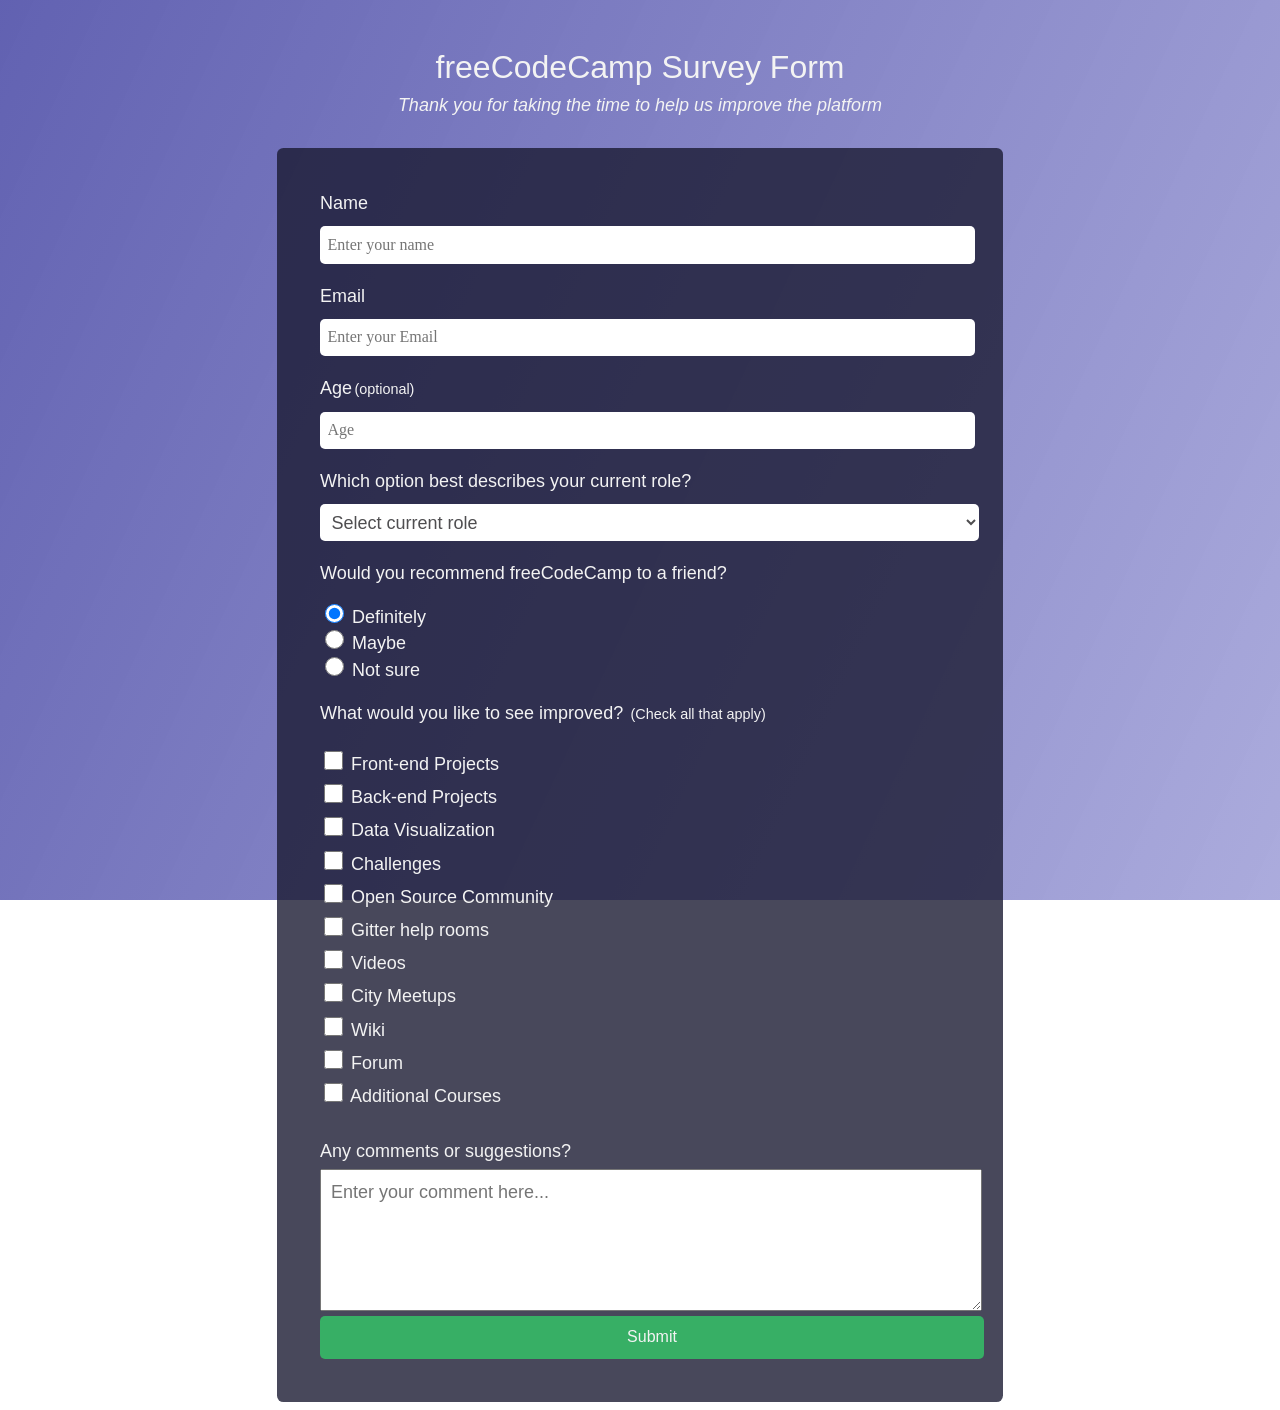
<file: fCC-certifications/1.responsive-web-design/1.survey-form/index.html>
<!DOCTYPE html>
<html lang="en">
  <head>
    <meta charset="UTF-8" />
    <title>Survey Form</title>
    <link rel="stylesheet" href="styles.css" />
  </head>
  <body>
    <div class="cover">
      <header>
        <h1 id="title">freeCodeCamp Survey Form</h1>
        <p id="description">
          Thank you for taking the time to help us improve the platform
        </p>
      </header>
      <div class="container">
        <main>
          <form id="survey-form">
            <label id="name-label" for="name"
              >Name
              <input
                id="name"
                type="text"
                name="name"
                required
                placeholder="Enter your name"
            /></label>
            <label id="email-label" for="email"
              >Email
              <input
                type="email"
                id="email"
                name="email"
                required
                placeholder="Enter your Email"
            /></label>
            <label id="number-label" for="number"
              >Age<span class="small">(optional)</span>
              <input
                type="number"
                id="number"
                name="age"
                placeholder="Age"
                min="10"
                max="99"
            /></label>
            <label id="dropdown-label" for="dropdown"
              >Which option best describes your current role?
              <select id="dropdown" name="role">
                <option value="" disabled selected>Select current role</option>
                <option value="student">Student</option>
                <option value="job">Full Time Job</option>
                <option value="learner">Full Time Learner</option>
                <option value="preferNO">Prefer not to say</option>
                <option value="other">Other</option>
              </select></label
            >
            <p id="recommend">Would you recommend freeCodeCamp to a friend?</p>
            <label for="definitely"
              ><input type="radio" id="definitely" name="recom" checked />
              Definitely</label
            >
            <label for="maybe"
              ><input type="radio" id="maybe" name="recom" /> Maybe</label
            >
            <label for="not-sure"
              ><input id="not-sure" name="recom" type="radio" /> Not sure</label
            >
            <p>
              What would you like to see improved?
              <span class="small">(Check all that apply)</span>
            </p>
            <label for="front-end"
              ><input
                id="front-end"
                type="checkbox"
                value="front-end-projects"
              />
              Front-end Projects</label
            >
            <label for="back-end"
              ><input id="back-end" type="checkbox" value="back-end-projects" />
              Back-end Projects</label
            >
            <label for="data-vis"
              ><input
                id="data-vis"
                type="checkbox"
                value="data-visualization"
              />
              Data Visualization</label
            >
            <label for="challenges"
              ><input id="challenges" type="checkbox" value="challenges" />
              Challenges</label
            >
            <label for="os-com"
              ><input
                id="os-com"
                type="checkbox"
                value="open-source-community"
              />
              Open Source Community</label
            >
            <label for="gitter-help"
              ><input
                id="gitter-help"
                type="checkbox"
                value="gitter-help-rooms"
              />
              Gitter help rooms</label
            >
            <label for="videos"
              ><input id="videos" type="checkbox" value="videos" />
              Videos</label
            >
            <label for="city-meetups"
              ><input id="city-meetups" type="checkbox" value="city-meetups" />
              City Meetups</label
            >
            <label for="wiki"
              ><input id="wiki" type="checkbox" value="wiki" /> Wiki</label
            >
            <label for="forum"
              ><input id="forum" type="checkbox" value="forum" /> Forum</label
            >
            <label for="add-courses"
              ><input
                id="add-courses"
                type="checkbox"
                value="additional-courses"
              />
              Additional Courses</label
            >
            <label for="comments"
              >Any comments or suggestions?
              <textarea
                id="comments"
                name="comments"
                placeholder="Enter your comment here..."
              ></textarea>
            </label>
            <input id="submit" type="submit" value="Submit" />
          </form>
        </main>
      </div>
    </div>
  </body>
</html>
</file>
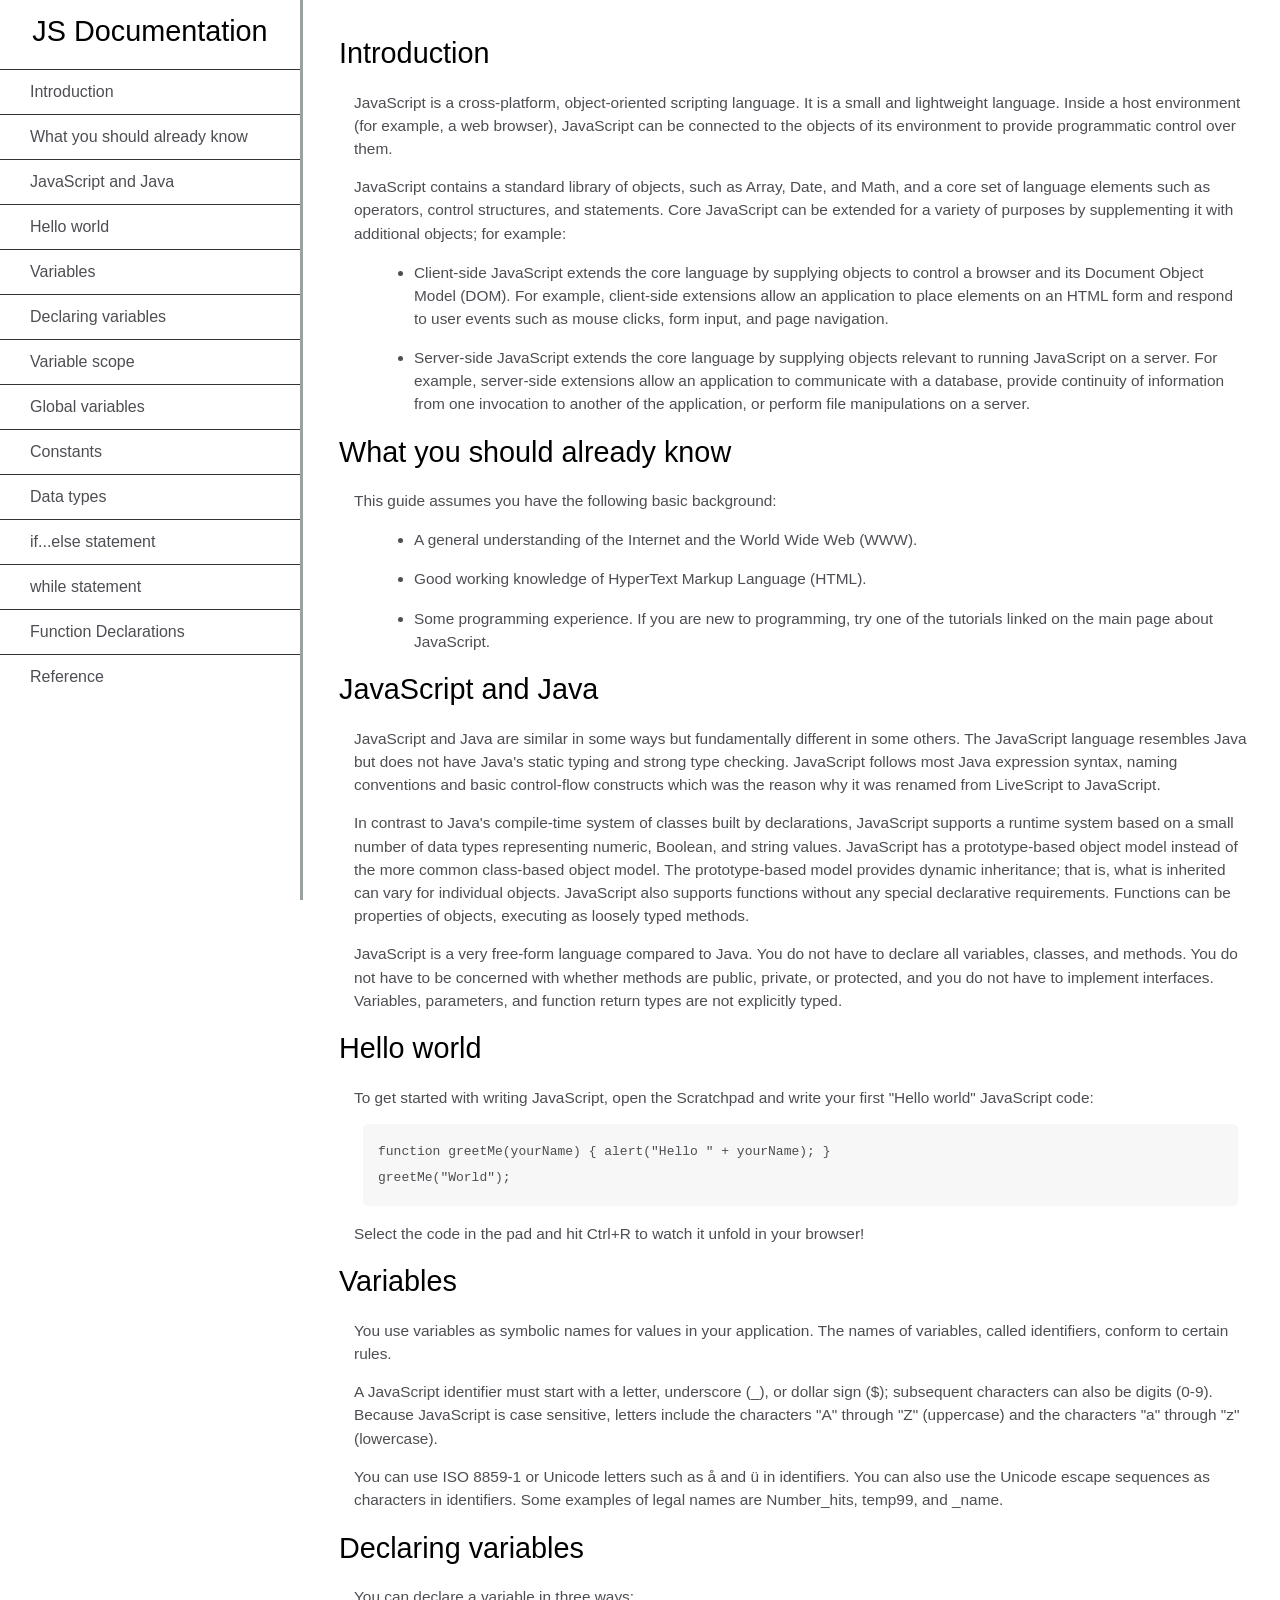
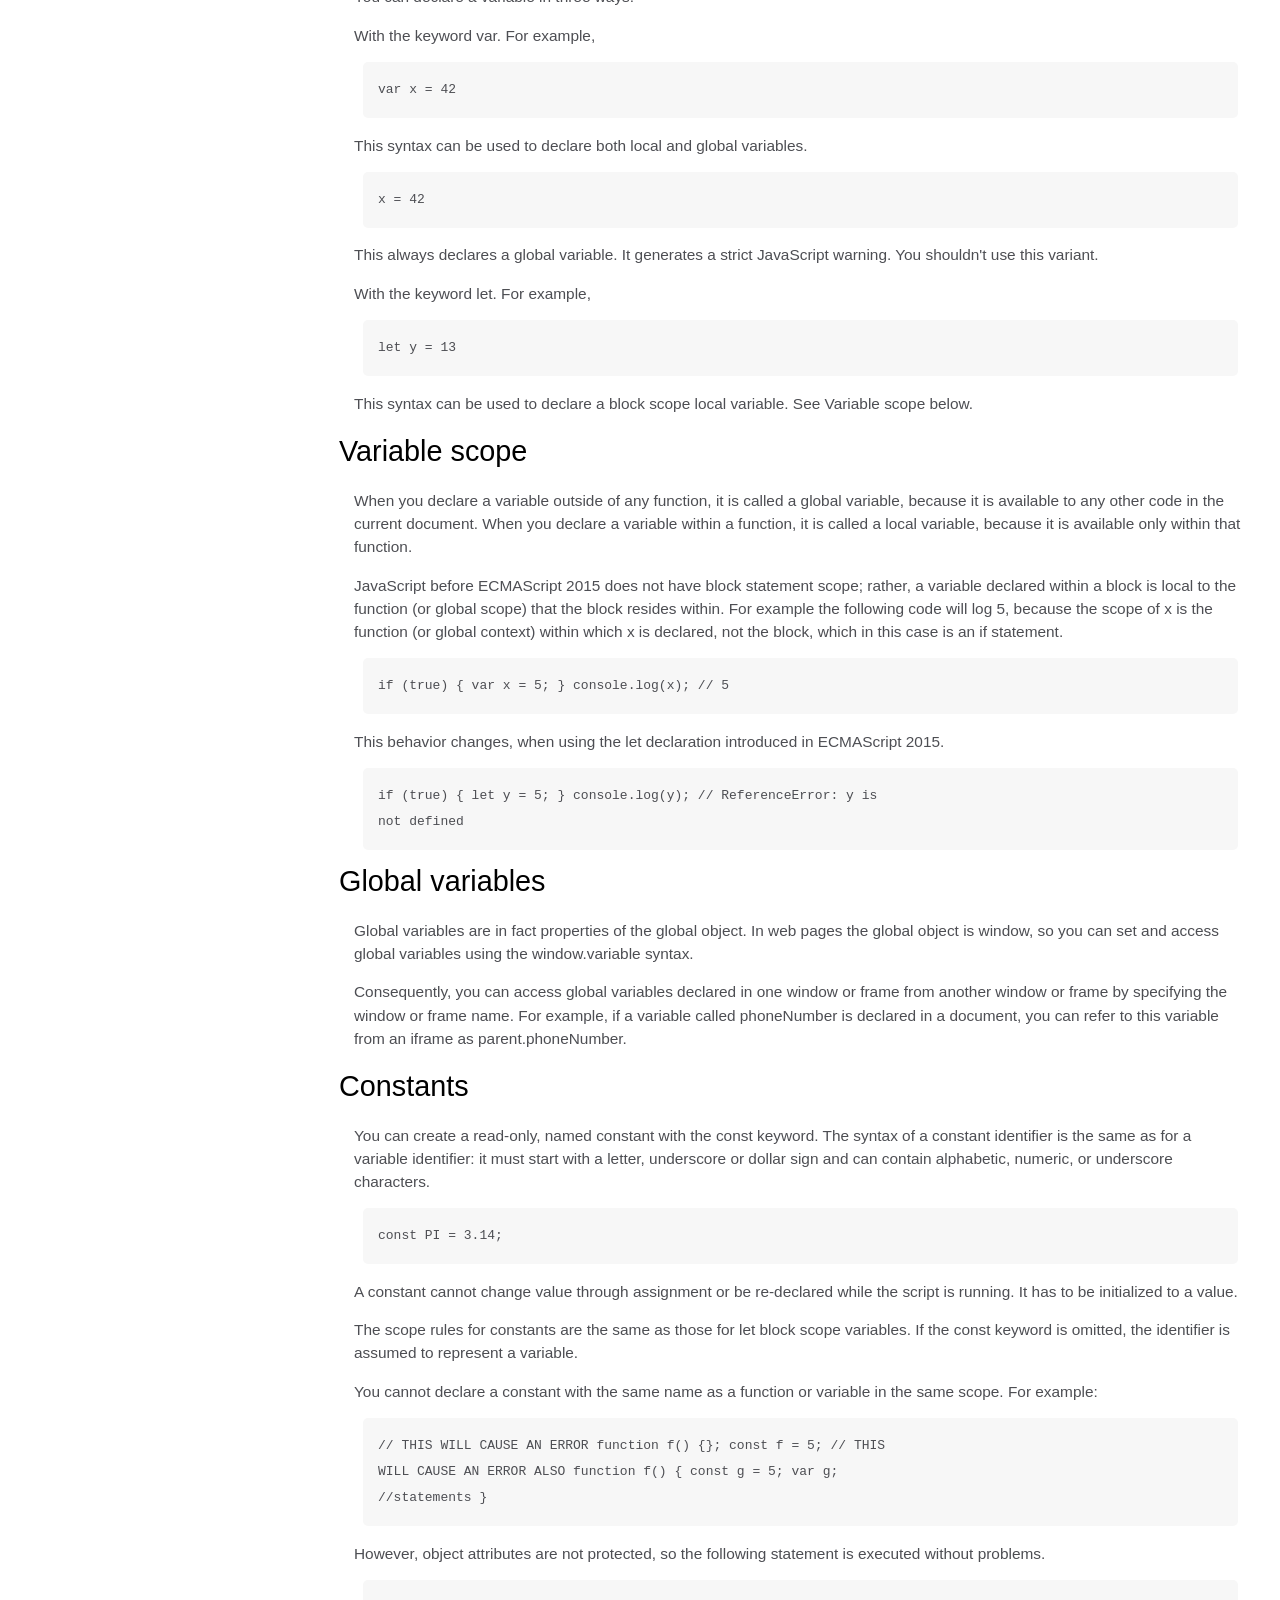
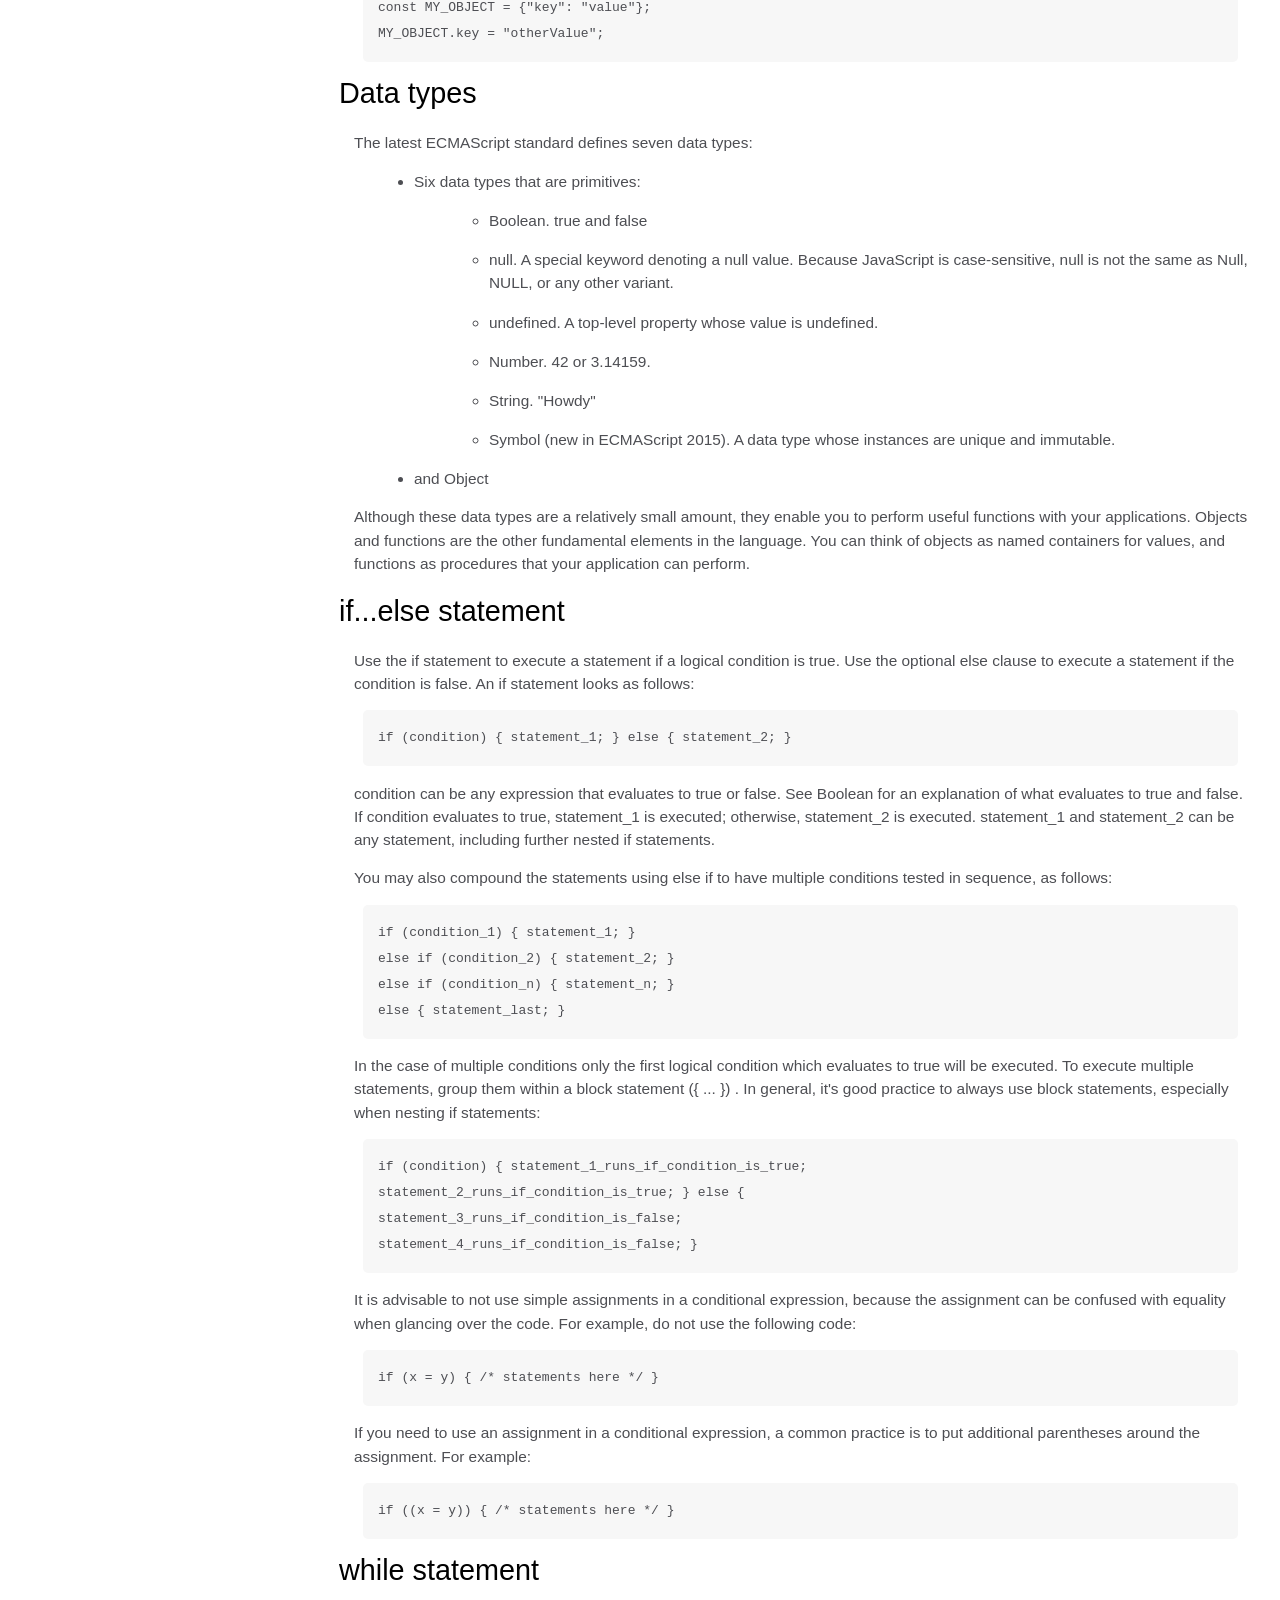
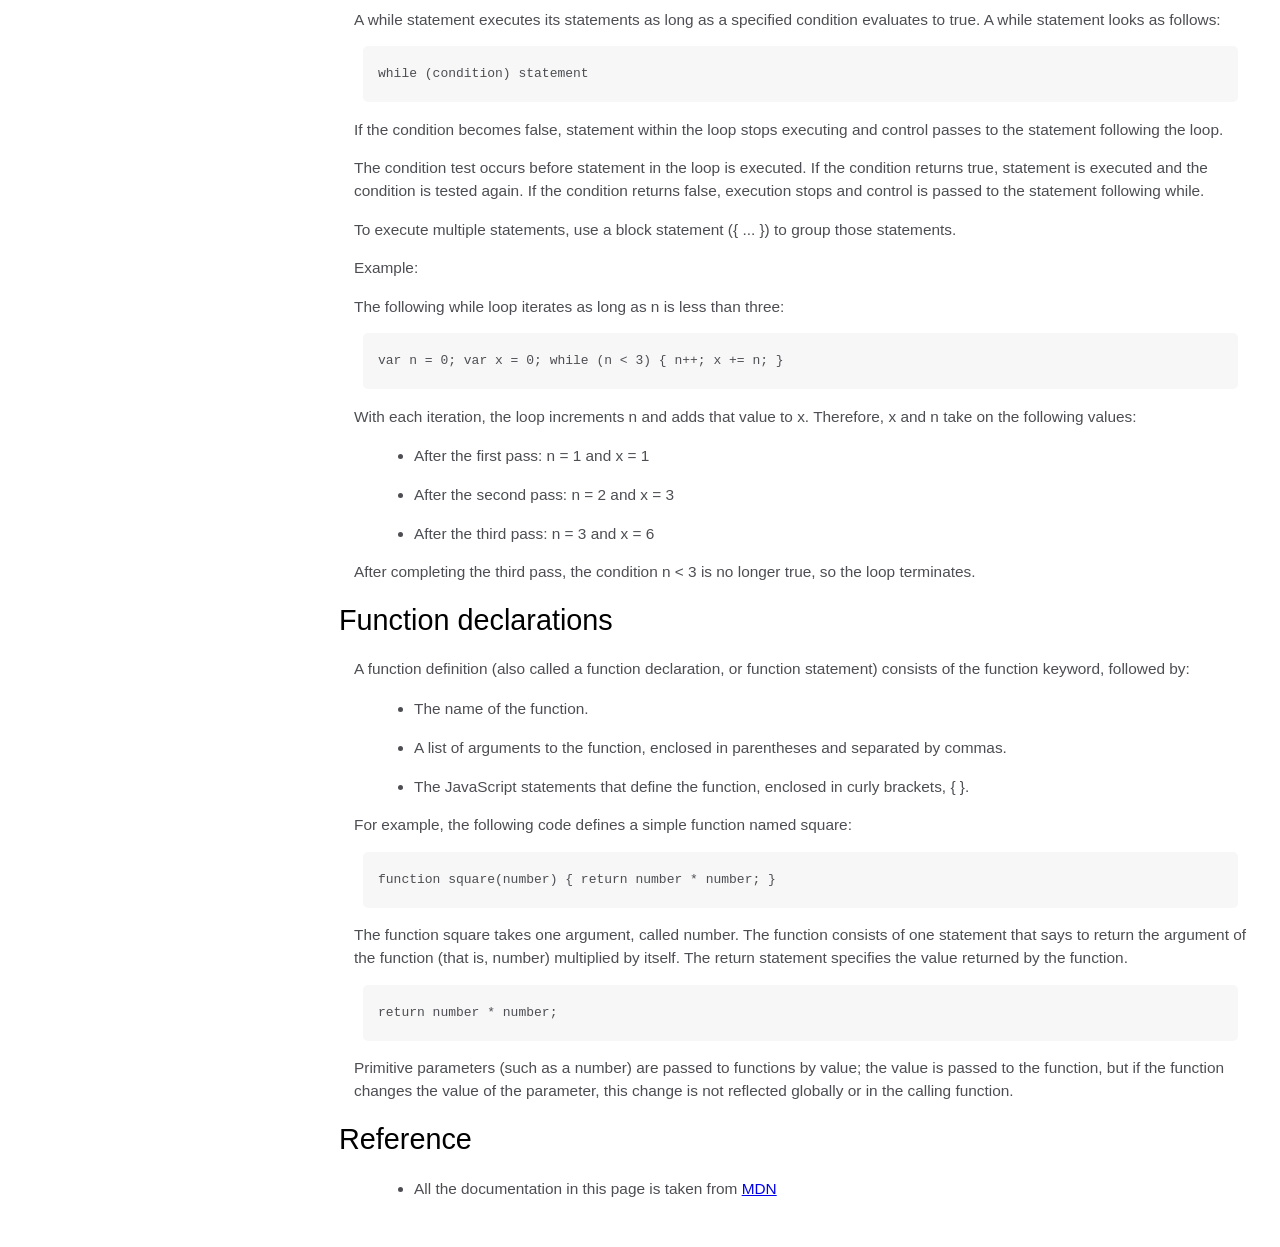
<file: fCC-certifications/1.responsive-web-design/3.technical-documentation-page/index.html>
<!DOCTYPE html>
<html lang="en">
  <head>
    <meta charset="UTF-8" />
    <meta name="viewport" content="width=device-width, initial-scale=1.0" />
    <title>JS Documentation</title>
    <link rel="stylesheet" href="styles.css" />
  </head>
  <body>
    <header id="secondary-title">
      <h1 id="sec-head">JS Documentation</h1>
    </header>
    <nav id="navbar">
      <header id="title">JS Documentation</header>
      <ul>
        <li><a class="nav-link" href="#Introduction">Introduction</a></li>
        <li><a class="nav-link" href="#What_you_should_already_know">What you should already know</a></li>
        <li><a class="nav-link" href="#Javascript_and_Java">JavaScript and Java</a></li>
        <li><a class="nav-link" href="#Hello_world">Hello world</a></li>
        <li><a class="nav-link" href="#Variables">Variables</a></li>
        <li><a class="nav-link" href="#Declaring_variables">Declaring variables</a></li>
        <li><a class="nav-link" href="#Variable_scope">Variable scope</a></li>
        <li><a class="nav-link" href="#Global_variables">Global variables</a></li>
        <li><a class="nav-link" href="#Constants">Constants</a></li>
        <li><a class="nav-link" href="#Data_types">Data types</a></li>
        <li><a class="nav-link" href="#if...else_statement">if...else statement</a></li>
        <li><a class="nav-link" href="#while_statement">while statement</a></li>
        <li><a class="nav-link" href="#Function_declarations">Function Declarations</a></li>
        <li><a class="nav-link" href="#Reference">Reference</a></li>
      </ul>
    </nav>
    <main id="main-doc">
      <section class="main-section" id="Introduction">
        <header class="h2">Introduction</header>
        <p>
          JavaScript is a cross-platform, object-oriented scripting language. It
          is a small and lightweight language. Inside a host environment (for
          example, a web browser), JavaScript can be connected to the objects of
          its environment to provide programmatic control over them.
        </p>
        <p>
          JavaScript contains a standard library of objects, such as Array,
          Date, and Math, and a core set of language elements such as operators,
          control structures, and statements. Core JavaScript can be extended
          for a variety of purposes by supplementing it with additional objects;
          for example:
        </p>
        <ul>
          <li>
            Client-side JavaScript extends the core language by supplying
            objects to control a browser and its Document Object Model (DOM).
            For example, client-side extensions allow an application to place
            elements on an HTML form and respond to user events such as mouse
            clicks, form input, and page navigation.
          </li>
          <li>
            Server-side JavaScript extends the core language by supplying
            objects relevant to running JavaScript on a server. For example,
            server-side extensions allow an application to communicate with a
            database, provide continuity of information from one invocation to
            another of the application, or perform file manipulations on a
            server.
          </li>
        </ul>
      </section>
      <section class="main-section" id="What_you_should_already_know">
        <header class="h2">What you should already know</header>
        <p>This guide assumes you have the following basic background:</p>
        <ul>
          <li>
            A general understanding of the Internet and the World Wide Web
            (WWW).
          </li>
          <li>Good working knowledge of HyperText Markup Language (HTML).</li>
          <li>
            Some programming experience. If you are new to programming, try one
            of the tutorials linked on the main page about JavaScript.
          </li>
        </ul>
      </section>
      <section class="main-section" id="Javascript_and_Java">
        <header class="h2">JavaScript and Java</header>
        <p>
          JavaScript and Java are similar in some ways but fundamentally
          different in some others. The JavaScript language resembles Java but
          does not have Java's static typing and strong type checking.
          JavaScript follows most Java expression syntax, naming conventions and
          basic control-flow constructs which was the reason why it was renamed
          from LiveScript to JavaScript.
        </p>
        <p>
          In contrast to Java's compile-time system of classes built by
          declarations, JavaScript supports a runtime system based on a small
          number of data types representing numeric, Boolean, and string values.
          JavaScript has a prototype-based object model instead of the more
          common class-based object model. The prototype-based model provides
          dynamic inheritance; that is, what is inherited can vary for
          individual objects. JavaScript also supports functions without any
          special declarative requirements. Functions can be properties of
          objects, executing as loosely typed methods.
        </p>
        <p>
          JavaScript is a very free-form language compared to Java. You do not
          have to declare all variables, classes, and methods. You do not have
          to be concerned with whether methods are public, private, or
          protected, and you do not have to implement interfaces. Variables,
          parameters, and function return types are not explicitly typed.
        </p>
      </section>
      <section class="main-section" id="Hello_world">
        <header class="h2">Hello world</header>
        <p>
          To get started with writing JavaScript, open the Scratchpad and write
          your first "Hello world" JavaScript code:
        </p>
          <code>function greetMe(yourName) { alert("Hello " + yourName); }
                greetMe("World");</code>
        <p>Select the code in the pad and hit Ctrl+R to watch it unfold in your browser!</p> 
      </section>
      <section class="main-section" id="Variables">
        <header class="h2">Variables</header>
        <p>You use variables as symbolic names for values in your application. The names of variables, called identifiers, conform to certain rules.</p>
        <p>A JavaScript identifier must start with a letter, underscore (_), or dollar sign ($); subsequent characters can also be digits (0-9). Because JavaScript is case sensitive, letters include the characters "A" through "Z" (uppercase) and the characters "a" through "z" (lowercase).</p>
        <p>You can use ISO 8859-1 or Unicode letters such as å and ü in identifiers. You can also use the Unicode escape sequences as characters in identifiers. Some examples of legal names are Number_hits, temp99, and _name.</p>
      </section>
      <section class="main-section" id="Declaring_variables">
        <header class="h2">Declaring variables</header>
        <p>You can declare a variable in three ways:</p>
        <p>With the keyword var. For example,</p>
        <code>var x = 42</code>
        <p>This syntax can be used to declare both local and global variables.</p>
        <code>x = 42</code>
        <p>This always declares a global variable. It generates a strict JavaScript warning. You shouldn't use this variant.</p>
        <p>With the keyword let. For example,</p>
        <code>let y = 13</code>
        <p>This syntax can be used to declare a block scope local variable. See Variable scope below.</p>
      </section>
      <section class="main-section" id="Variable_scope">
        <header class="h2">Variable scope</header>
        <p>When you declare a variable outside of any function, it is called a global variable, because it is available to any other code in the current document. When you declare a variable within a function, it is called a local variable, because it is available only within that function.</p>
        <p>JavaScript before ECMAScript 2015 does not have block statement scope; rather, a variable declared within a block is local to the function (or global scope) that the block resides within. For example the following code will log 5, because the scope of x is the function (or global context) within which x is declared, not the block, which in this case is an if statement.</p>
        <code>if (true) { var x = 5; } console.log(x); // 5</code>
        <p>This behavior changes, when using the let declaration introduced in ECMAScript 2015.</p>
        <code>if (true) { let y = 5; } console.log(y); // ReferenceError: y is
              not defined</code>
      </section>
      <section class="main-section" id="Global_variables">
        <header class="h2">Global variables</header>
        <p>Global variables are in fact properties of the global object. In web pages the global object is window, so you can set and access global variables using the window.variable syntax.</p>
        <p>Consequently, you can access global variables declared in one window or frame from another window or frame by specifying the window or frame name. For example, if a variable called phoneNumber is declared in a document, you can refer to this variable from an iframe as parent.phoneNumber.</p>
      </section>
      <section class="main-section" id="Constants">
        <header class="h2">Constants</header>
        <p>You can create a read-only, named constant with the const keyword. The syntax of a constant identifier is the same as for a variable identifier: it must start with a letter, underscore or dollar sign and can contain alphabetic, numeric, or underscore characters.</p>
        <code>const PI = 3.14;</code>
        <p>A constant cannot change value through assignment or be re-declared while the script is running. It has to be initialized to a value.</p>
        <p>The scope rules for constants are the same as those for let block scope variables. If the const keyword is omitted, the identifier is assumed to represent a variable.</p>
        <p>You cannot declare a constant with the same name as a function or variable in the same scope. For example:</p>
        <code>// THIS WILL CAUSE AN ERROR function f() {}; const f = 5; // THIS
              WILL CAUSE AN ERROR ALSO function f() { const g = 5; var g;
              //statements }</code>
        <p>However, object attributes are not protected, so the following statement is executed without problems.</p>
        <code>const MY_OBJECT = {"key": "value"};
              MY_OBJECT.key = "otherValue";</code>
      </section>
      <section class="main-section" id="Data_types">
        <header class="h2">Data types</header>
        <p>The latest ECMAScript standard defines seven data types:</p>
        <ul>
          <li>
            Six data types that are primitives:
            <ul class="sublist">
              <li>Boolean. true and false</li>
              <li>null. A special keyword denoting a null value. Because JavaScript is case-sensitive, null is not the same as Null, NULL, or any other variant.</li>
              <li>undefined. A top-level property whose value is undefined.</li>
              <li>Number. 42 or 3.14159.</li>
              <li>String. "Howdy"</li>
              <li>Symbol (new in ECMAScript 2015). A data type whose instances are unique and immutable.</li>
            </ul>
          </li>
          <li>and Object</li>
        </ul>
        <p>Although these data types are a relatively small amount, they enable you to perform useful functions with your applications. Objects and functions are the other fundamental elements in the language. You can think of objects as named containers for values, and functions as procedures that your application can perform.</p>
      </section>
      <section class="main-section" id="if...else_statement">
        <header class="h2">if...else statement</header>
        <p>Use the if statement to execute a statement if a logical condition is true. Use the optional else clause to execute a statement if the condition is false. An if statement looks as follows:</p>
        <code>if (condition) { statement_1; } else { statement_2; }</code>
        <p>condition can be any expression that evaluates to true or false. See Boolean for an explanation of what evaluates to true and false. If condition evaluates to true, statement_1 is executed; otherwise, statement_2 is executed. statement_1 and statement_2 can be any statement, including further nested if statements.</p>
        <p>You may also compound the statements using else if to have multiple conditions tested in sequence, as follows:</p>
        <code>if (condition_1) { statement_1; }
              else if (condition_2) { statement_2; } 
              else if (condition_n) { statement_n; } 
              else { statement_last; }</code>
        <p>In the case of multiple conditions only the first logical condition which evaluates to true will be executed. To execute multiple statements, group them within a block statement ({ ... }) . In general, it's good practice to always use block statements, especially when nesting if statements:</p>
        <code>if (condition) { statement_1_runs_if_condition_is_true;
              statement_2_runs_if_condition_is_true; } else {
              statement_3_runs_if_condition_is_false;
              statement_4_runs_if_condition_is_false; }</code>
        <p>It is advisable to not use simple assignments in a conditional expression, because the assignment can be confused with equality when glancing over the code. For example, do not use the following code:</p>
        <code>if (x = y) { /* statements here */ }</code>
        <p>If you need to use an assignment in a conditional expression, a common practice is to put additional parentheses around the assignment. For example:</p>
        <code>if ((x = y)) { /* statements here */ }</code>
      </section>
      <section class="main-section" id="while_statement">
        <header class="h2">while statement</header>
        <p>A while statement executes its statements as long as a specified condition evaluates to true. A while statement looks as follows:</p>
        <code>while (condition) statement</code>
        <p>If the condition becomes false, statement within the loop stops executing and control passes to the statement following the loop.</p>
        <p>The condition test occurs before statement in the loop is executed. If the condition returns true, statement is executed and the condition is tested again. If the condition returns false, execution stops and control is passed to the statement following while.</p>
        <p>To execute multiple statements, use a block statement ({ ... }) to group those statements. </p>
        <p>Example:</p>
        <p>The following while loop iterates as long as n is less than three:</p>
        <code>var n = 0; var x = 0; while (n < 3) { n++; x += n; }</code>
        <p>With each iteration, the loop increments n and adds that value to x. Therefore, x and n take on the following values:</p>
        <ul>
          <li>After the first pass: n = 1 and x = 1</li>
          <li>After the second pass: n = 2 and x = 3</li>
          <li>After the third pass: n = 3 and x = 6</li>
        </ul>
        <p>After completing the third pass, the condition n < 3 is no longer true, so the loop terminates.</p>
      </section>
      <section class="main-section" id="Function_declarations">
        <header class="h2">Function declarations</header>
        <p>A function definition (also called a function declaration, or function statement) consists of the function keyword, followed by:</p>
        <ul>
          <li>The name of the function.</li>
          <li>A list of arguments to the function, enclosed in parentheses and separated by commas.</li>
          <li>The JavaScript statements that define the function, enclosed in curly brackets, { }.</li>
        </ul>
        <p>For example, the following code defines a simple function named square:</p>
        <code>function square(number) { return number * number; }</code>
        <p>The function square takes one argument, called number. The function consists of one statement that says to return the argument of the function (that is, number) multiplied by itself. The return statement specifies the value returned by the function.</p>
        <code>return number * number;</code>
        <p>Primitive parameters (such as a number) are passed to functions by value; the value is passed to the function, but if the function changes the value of the parameter, this change is not reflected globally or in the calling function. </p>
      </section>
      <section class="main-section" id="Reference">
        <header class="h2">Reference</header>
        <ul>
          <li>All the documentation in this page is taken from <a href="https://developer.mozilla.org/en-US/docs/Web/JavaScript/Guide">MDN</a></li>
        </ul>
      </section>
    </main>
  </body>
</html>
</file>
<file: fCC-certifications/1.responsive-web-design/1.survey-form/styles.css>
body::before {
  content: "";
  position: fixed;
  top: 0;
  left: 0;
  height: 100%;
  width: 100%;
  z-index: -1;
  background: var(--color-darkblue);
  background-image: linear-gradient(
      115deg,
      rgba(58, 58, 158, 0.8),
      rgba(136, 136, 206, 0.7)
    ),
    url(https://cdn.freecodecamp.org/testable-projects-fcc/images/survey-form-background.jpeg);
  background-size: cover;
  background-repeat: no-repeat;
  background-position: center;
}

body {
  font-family: "Poppins", sans-serif;
  font-weight: 400;
  line-height: 1.4;
  color: #f3f3f3;
  padding: 0;
}

form {
  margin-top: 0;
}

header {
  margin: 40px;
  margin-top: 45px;
  margin-bottom: 30px;
  text-align: center;
}

h1 {
  margin-bottom: 0;
  font-weight: 400;
}

#description {
  margin-top: 3px;
  margin-bottom: 0;
  font-weight: 275;
  font-style: italic;
}

label,
p {
  display: block;
  font-size: 1.125rem;
}

input[type="text"],
input[type="email"],
input[type="number"],
select,
textarea {
  display: block;
  font-size: 0.9rem;
}

input[type="text"]:focus,
input[type="email"]:focus,
input[type="number"]:focus,
select:focus,
textarea:focus {
  border: none;
  border: 1px solid #040474;
}

input[type="text"],
input[type="email"],
input[type="number"],
select {
  width: 100%;
  padding: 7.5px;
  font-size: 1rem;
  border-radius: 5px;
  border: none;
  margin-top: 10px;
  margin-bottom: 20px;
  color: #4f4e50;
  font-family: "Poppins";
}

input[type="radio"],
input[type="checkbox"] {
  display: inline-block;
  width: 19px;
  height: 19px;
  margin-top: 7px;
  margin-bottom: 7px;
}

input[type="radio"]:first-child {
  margin-top: 0;
}

.recommend {
  margin-bottom: 0;
}

select {
  width: 103%;
  background-color: #ffffff;
}

.small {
  font-size: 0.9rem;
  margin-left: 0.15rem;
}

label[for="comments"] {
  margin-top: 30px;
}

textarea {
  width: 100%;
  margin-top: 5px;
  min-height: 120px;
  margin-bottom: 5px;
  padding: 0.625rem;
  resize: vertical;
}

.container {
  background-color: rgba(27, 27, 50, 0.8);
  padding: 2.7rem;
  max-width: 640px;
  border-radius: 0.4rem;
  margin-left: auto;
  margin-right: auto;
  margin-bottom: 0;
}

input,
button,
select,
textarea {
  font-family: inherit;
  font-size: inherit;
  line-height: inherit;
}

input[type="submit"] {
    background-color: #37af65;
    color: #f3f3f3;
    width: 103.75%;
    padding: 10px;
    border: none;
    border-radius: 5px;
}
</file>
<file: fCC-certifications/1.responsive-web-design/3.technical-documentation-page/styles.css>
* {
  box-sizing: border-box;
}

#sec-head {
  display: none;
  padding: 17px;
  font-size: 1.8rem;
  font-weight: normal;
  text-align: center;
  vertical-align: center;
}

html {
  font-family: 'Open Sans', Arial;
  line-height: 1.5;
}

body {
  margin: 0;
}

@media (min-width: 661px) {
  nav ul {
    list-style-type: none;
    margin: 0;
    padding: 0;
    overflow-y: auto;
    overflow-x: hidden;
    height: 88%;
    margin-top: 5px;
  }

  nav {
    margin: 0;
    padding: 0;
    min-width: 290px;
    width: 303px;
    position: fixed;
    top: 0;
    left: 0;
    height: 100%;
    border-right: 3px solid rgba(0, 22, 22, 0.4);
  }
}

li .nav-link {
  display: block;
  color: #4d4e53;
  padding: 10px 30px;
  text-decoration: none;
}

nav > ul > li {
  border-top: 1px solid #333;
}

#title {
  margin: 10px;
  margin-bottom: 16px;
  font-size: 1.8rem;
  font-weight: normal;
  text-align: center;
  vertical-align: center;
}

main {
  width: calc(100% - 303px);
  margin-left: 303px;
  margin-top: 0;
  padding: 32px;
}

@media (max-width: 660px) {
  #sec-head {
    display: block;
    width: 100%;
    position: fixed;
    top: 0;
    background-color: #fff;
    z-index: 100;
    border-bottom: 3px solid rgba(0, 22, 22, 0.4);
    margin: 0;
  }
  nav {
    position: relative;
    border: 3px solid #111;
    height: 300px;
    width: 100%;
    overflow-y: auto;
    overflow-x: hidden;
  }
  main {
    width: 100%;
    margin: 0;
  }
  nav ul {
    list-style-type: none;
    margin: 0;
    padding: 0;
    margin-top: 5px;
  }
}

.h2 {
  margin: 0;
  font-weight: normal;
  font-size: 1.8rem;
}

section {
  margin-top: 0;
  margin-left: 4px;
}

p {
  font-size: 15.4px;
  color: #4d4e53;
  padding-left: 15px;
}

main ul {
  font-size: 15.4px;
  color: #4d4e53;
  padding-left: 75px;
}

main li {
  margin-top: 16px;
}

code {
  display: block;
  text-align: left;
  white-space: pre-line;
  position: relative;
  word-break: normal;
  word-wrap: normal;
  line-height: 2;
  background-color: #f7f7f7;
  padding: 15px;
  margin: 10px;
  border-radius: 5px;
  color: #4d4e53;
  margin-left: 24px;
  margin-top: 5px;
}

.sublist {
  list-style-type: circle;
}
</file>
